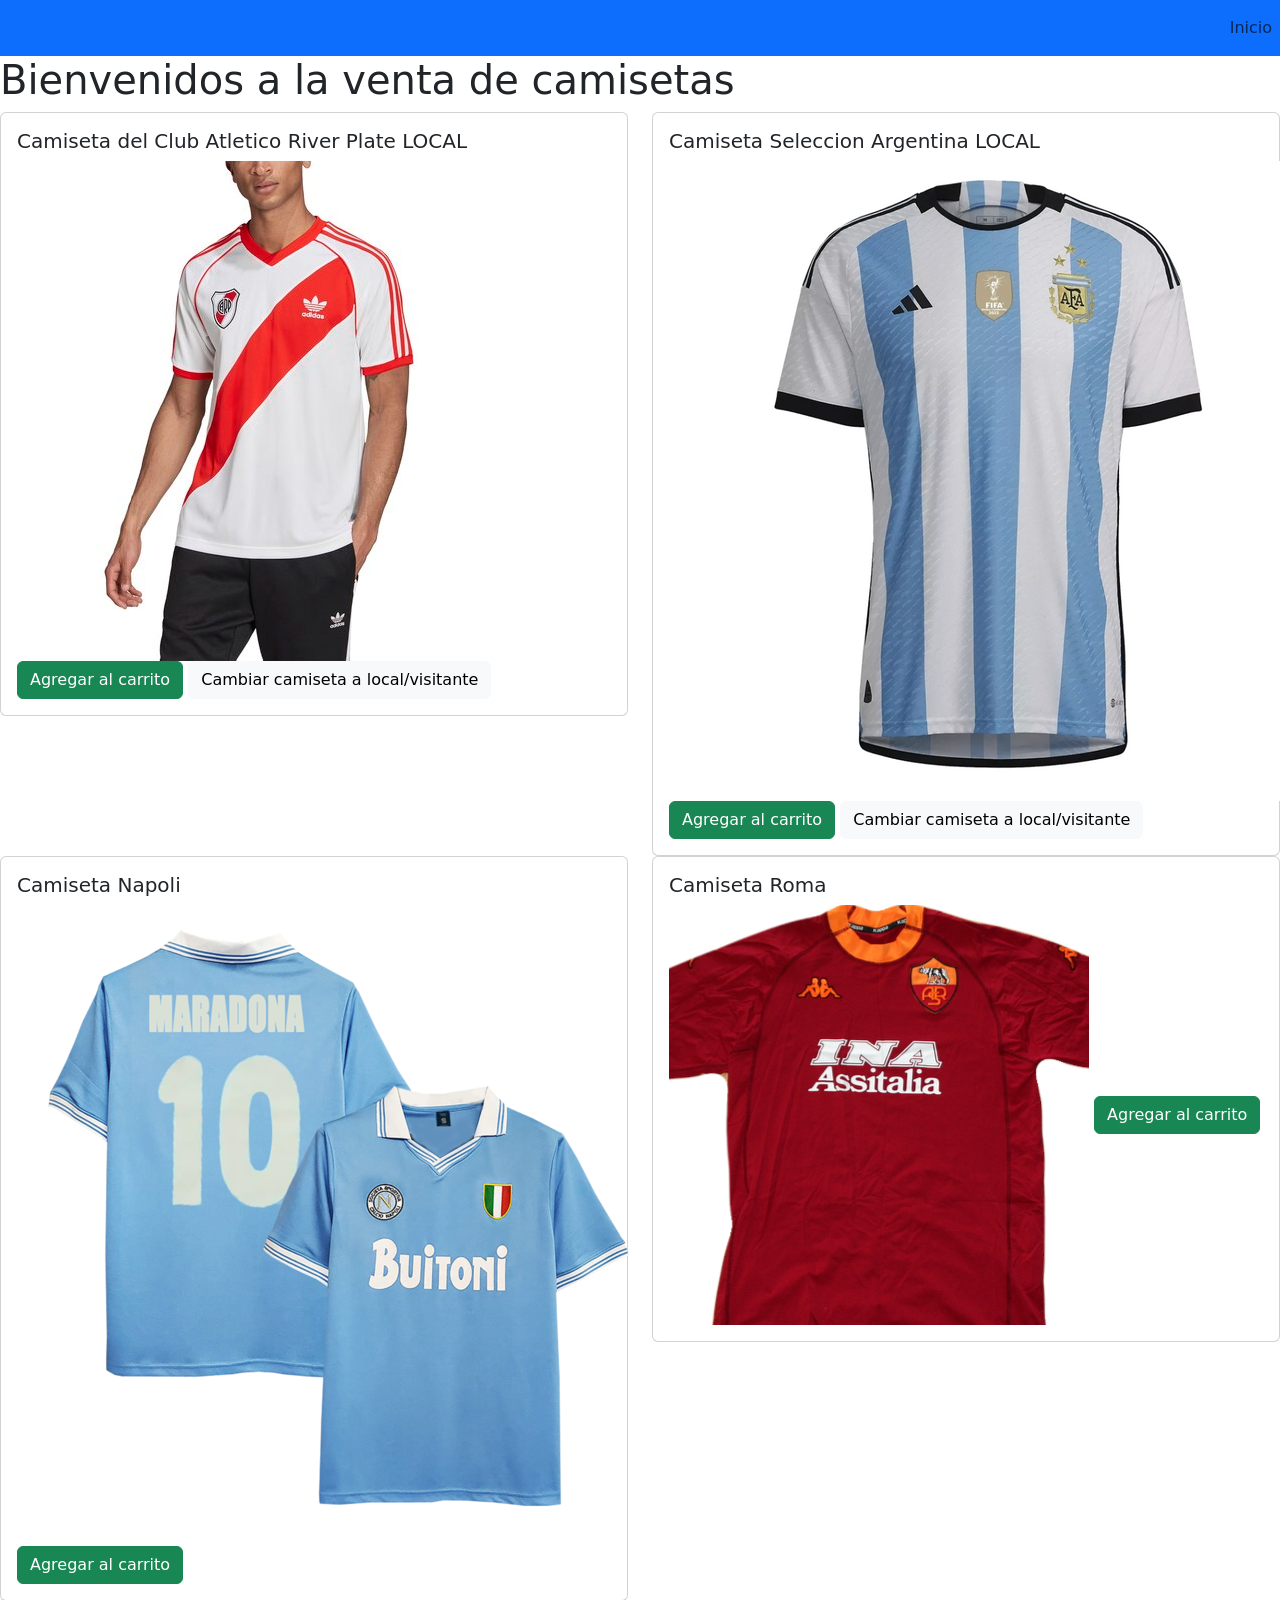
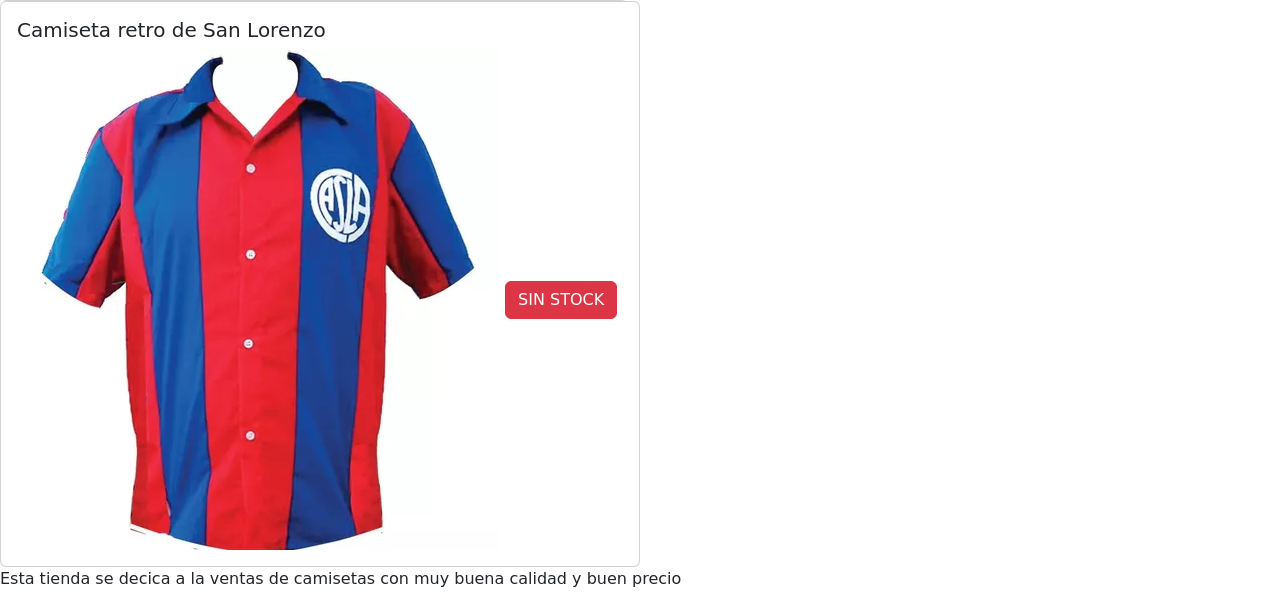
<file: index.html>
<!DOCTYPE html>
<html lang="en">

<head>
    <meta charset="UTF-8">
    <meta http-equiv="X-UA-Compatible" content="IE=edge">
    <meta name="viewport" content="width=device-width, initial-scale=1.0">
    <title>Ventas de camisetas</title>
    <link href="https://cdn.jsdelivr.net/npm/bootstrap@5.3.0-alpha3/dist/css/bootstrap.min.css" rel="stylesheet"
        integrity="sha384-KK94CHFLLe+nY2dmCWGMq91rCGa5gtU4mk92HdvYe+M/SXH301p5ILy+dN9+nJOZ" crossorigin="anonymous">
    <link rel="stylesheet" href="style.css">
</head>

    <div class="navbar navbar-expand-sm justify-content-end sticky-top bg-primary navbar-primary">
        <ul class="navbar-nav">
            <li class="nav-item">
                <a class="nav-link" aria-current="page" href="#">Inicio</a>
            </li>
           
            </li>
        </ul>
    </div>
<h1>Bienvenidos a la venta de camisetas</h1>
    <div class="row">
        <div class="col-sm-6 mb-3 mb-sm-0">
          <div class="card">
            <div class="card-body">
              <h5 id="texto1" class="card-title">Camiseta del Club Atletico River Plate LOCAL</A></h5>
              <img id="imagen1" src="riveeeeeeeer.jpg" alt="">
            
              <a href="index2.html" class="btn btn-success">Agregar al carrito</a>
              <a href="#" id="boton1" class="btn btn-light">Cambiar camiseta a local/visitante</a>
              
            </div>
          </div>
        </div>
        <div class="col-sm-6">
          <div class="card">
            <div class="card-body">
              <h5 id="texto2" class="card-title">Camiseta Seleccion Argentina LOCAL</h5>
              <img id="imagen2" src="Argentina23.jpg" alt="">
              <a href="#"  class="btn btn-success">Agregar al carrito</a>
              <a href="#" id="boton2" class="btn btn-light">Cambiar camiseta a local/visitante</a>

                    
            </div>
          </div>
        </div>
      </div>
      <div class="row">
                    <div class="col-sm-6">
                        <div class="card">
                          <div class="card-body">
                            <h5 class="card-title">Camiseta Napoli</h5>
                            <img src="napoli.png" alt="">
                     
                            <a href="#" class="btn btn-success">Agregar al carrito</a>
                        </div>
                    </div>
                  </div>
              
        
                    <div class="col-sm-6">
                        <div class="card">
                          <div class="card-body">
                            <h5 class="card-title">Camiseta Roma</h5>
                            <img src="roma.png" alt="">
                     
                            <a href="#" class="btn btn-success">Agregar al carrito</a>
    </div>          </div></div></div>
    <div class="col-sm-6">
      <div class="card">
        <div class="card-body">
          <h5 class="card-title">Camiseta retro de San Lorenzo</h5>
          <img src="san lorenzo.webp" alt="">
   
          <a href="#" class="btn btn-danger">SIN STOCK</a>
</div>          </div></div></div>
<p id="EstoSeriaUnParrafo">Esta tienda se decica a la ventas de camisetas con muy buena calidad y buen precio</p>

  <script src="dom.js"></script>
</body>
<script src="https://cdn.jsdelivr.net/npm/bootstrap@5.3.0-alpha3/dist/js/bootstrap.bundle.min.js"
    integrity="sha384-ENjdO4Dr2bkBIFxQpeoTz1HIcje39Wm4jDKdf19U8gI4ddQ3GYNS7NTKfAdVQSZe"
    crossorigin="anonymous"></script>

</html>
</file>
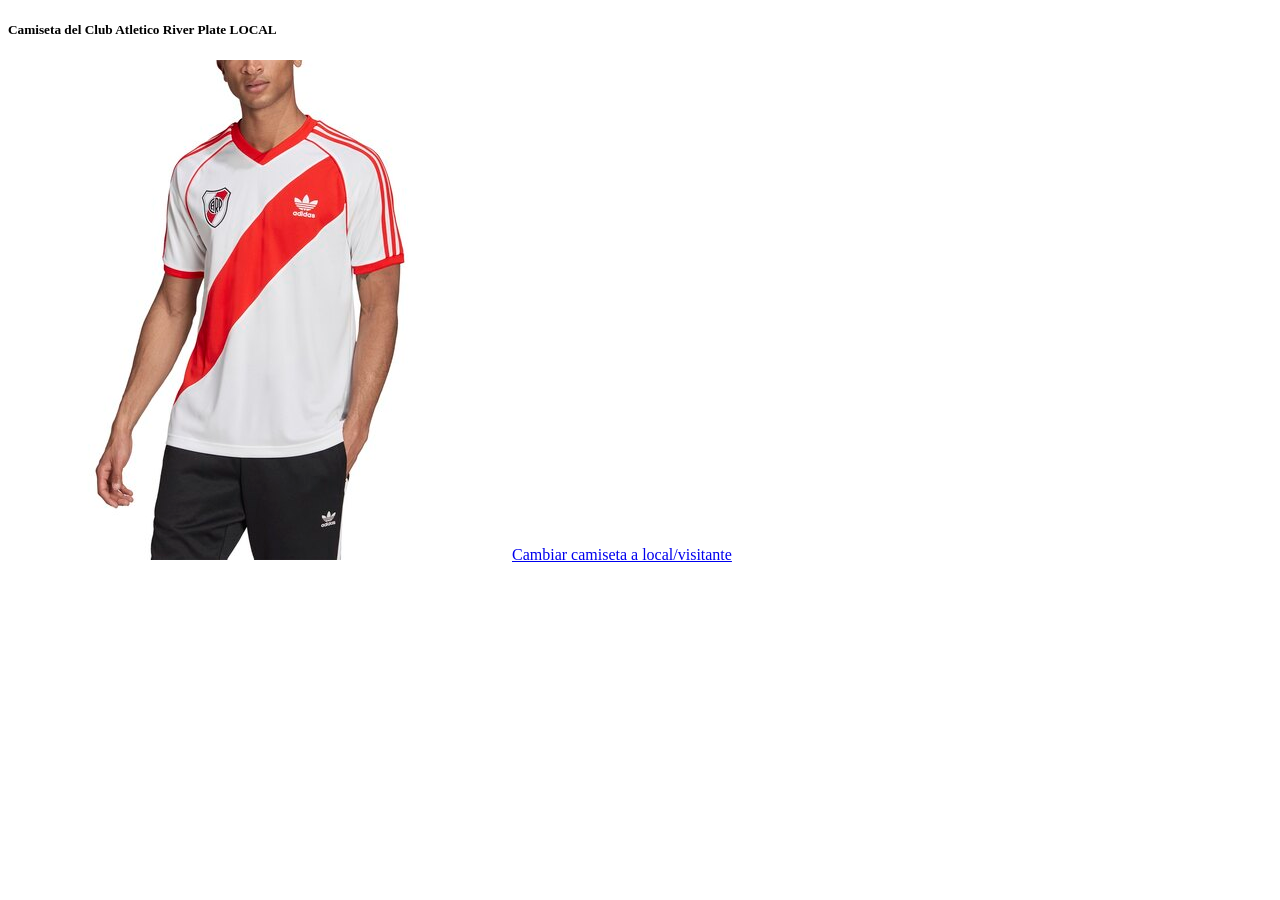
<file: index2.html>
<!DOCTYPE html>
<html lang="en">
<head>
    <meta charset="UTF-8">
    <meta name="viewport" content="width=device-width, initial-scale=1.0">
    <title>Document</title>
</head>
<body> 
   
    <div class="row">
        <div class="col-sm-6 mb-3 mb-sm-0">
          <div class="card">
            <div class="card-body">
              <h5 id="texto1" class="card-title">Camiseta del Club Atletico River Plate LOCAL</A></h5>
              <img id="imagen1" src="riveeeeeeeer.jpg" alt="">
            
           
              <a href="#" id="boton1" class="btn btn-light">Cambiar camiseta a local/visitante</a>
              
            </div>
          </div>
        </div>
    </div>
</body>
<script src="dom2.js"></script>
</html>
</file>
<file: style.css>
.p{
    color:brown(10,90,159) ;
    font-size: 3rem;
    margin: 0 3.5rem;
}
</file>
